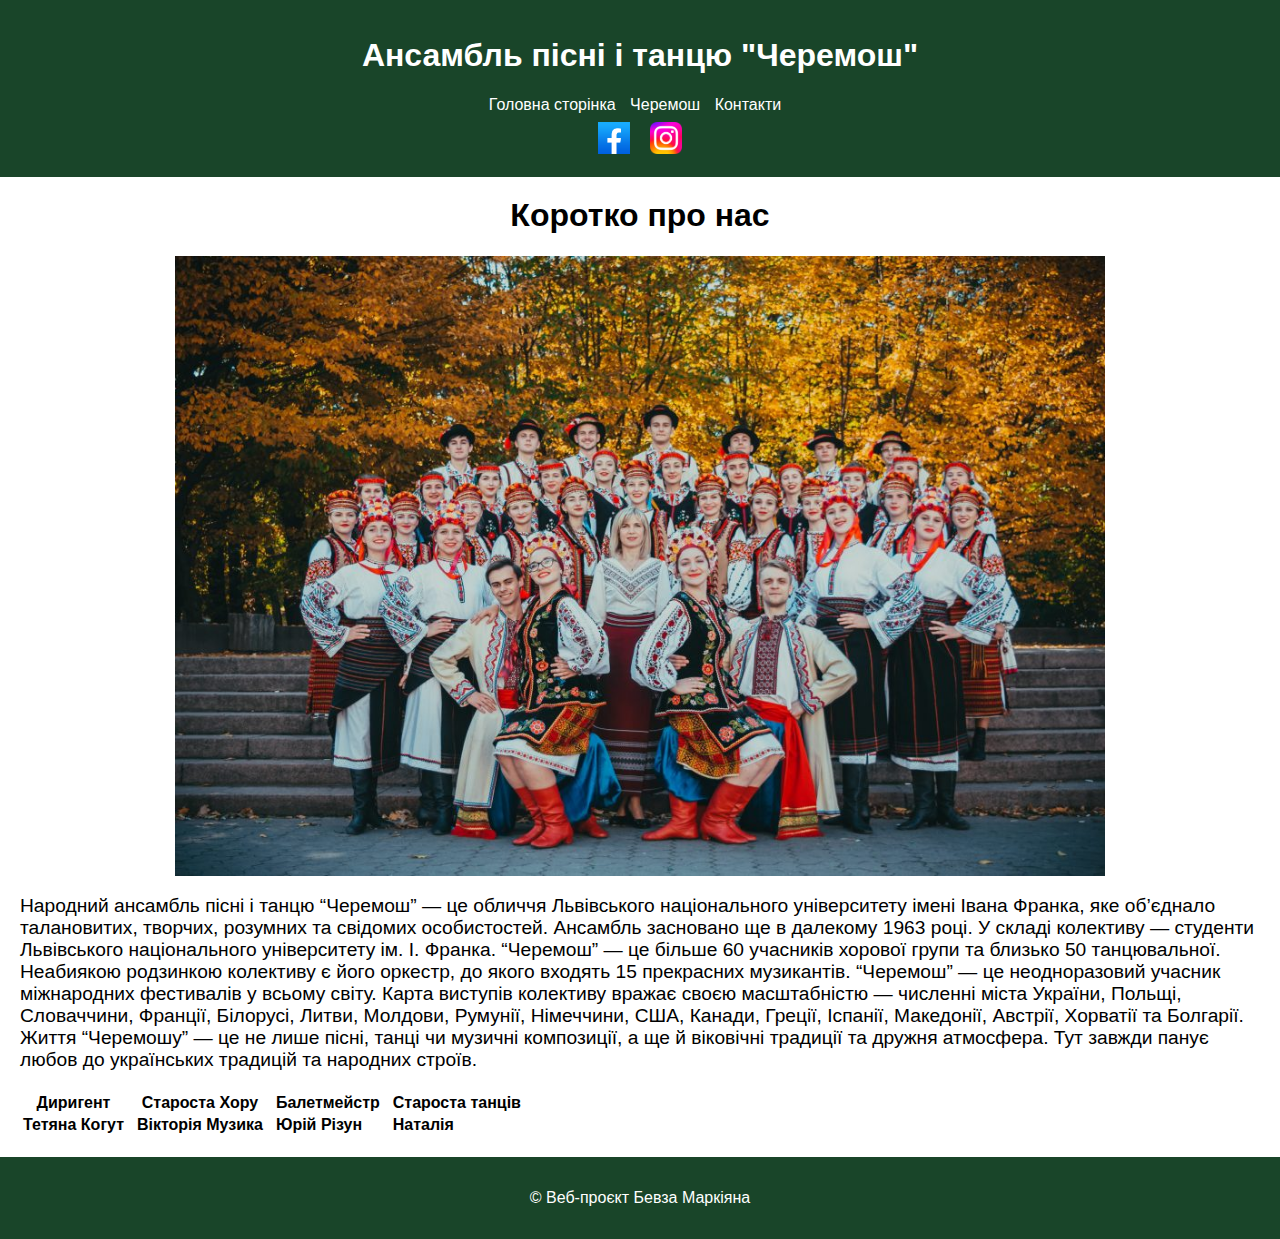
<file: index.html>
<!DOCTYPE html>
<html lang="ukr">

<head>
    <meta charset="UTF-8">
    <meta name="viewport" content="width=device-width, initial-scale=1.0">
    <link rel="stylesheet" href="styles.css">
    <title>Your Project Title</title>
</head>

<body>
    <header>
        <h1>Ансамбль пісні і танцю "Черемош"</h1>
        <nav class="main-nav"> 
            <ul class="main-nav-items">
                <li><a class="animated_text" href="index.html">Головна сторінка</a></li>
                <li><a class="animated_text" href="about.html">Черемош</a></li>
                <li><a class="animated_text" href="contact.html">Контакти</a></li>
                <div class="social-icons">
                    <a href="https://www.facebook.com/cheremosh.ensemble/" target="_blank">
                      <img src="images/apps.37935.9007199266245907.b029bd80-381a-4869-854f-bac6f359c5c9.png" alt="Facebook Icon">
                    </a>
                    <a href="https://www.instagram.com/cheremosh.ensemble/" target="_blank">
                      <img src="images/Instagram_logo_2022.svg.webp" alt="Instagram Icon">
                    </a>
                  </div>
            </ul>
        </nav>
    </header>

    <main>
        <section>
            <h1 class="about_us">Коротко про нас</h1>

            <img class="main-page__image" src="images/DSC3962-min-1024x683.jpg" >
            
            <p class="big_text">Народний ансамбль пісні і танцю “Черемош” — це обличчя Львівського національного університету імені Івана Франка, яке об’єднало талановитих, творчих, розумних та свідомих особистостей.

                Ансамбль засновано ще в далекому 1963 році. У складі колективу — студенти Львівського національного університету ім. І. Франка. “Черемош” — це більше 60 учасників хорової групи та близько 50 танцювальної. Неабиякою родзинкою колективу є його оркестр, до якого входять 15 прекрасних музикантів.
                
                “Черемош” — це неодноразовий учасник міжнародних фестивалів у всьому світу. Карта виступів колективу вражає своєю масштабністю — численні міста України, Польщі, Словаччини, Франції, Білорусі, Литви, Молдови, Румунії, Німеччини, США, Канади, Греції, Іспанії, Македонії, Австрії, Хорватії та Болгарії.
                
                Життя “Черемошу” — це не лише пісні, танці чи музичні композиції, а ще й віковічні традиції та дружня атмосфера. Тут завжди панує любов до українських традицій та народних строїв.  </p>
                <table>
                    <thead> 
                        <tr>
                            <th>Диригент</th> 
                             <th> &nbsp Староста Хору</th>
                              <th>&nbsp Балетмейстр</th> 
                              <th>&nbsp Староста танців  </th>
                        </tr>
                        <tbody>
                            <tr>
                    <td><strong> Тетяна Когут  </strong></td>
                    <td> <strong> &nbsp Вікторія Музика  </strong></td>
                    <td> <strong> &nbsp Юрій Різун  </strong></td>
                    <td><strong> &nbsp Наталія  </strong></td>
                            </tr>
                        </tbody>
               
                </table>
        </section>
    </main>

    <footer>
        <p>&copy; Веб-проєкт Бевза Маркіяна</p>
    </footer>
</body>

</html>
</file>
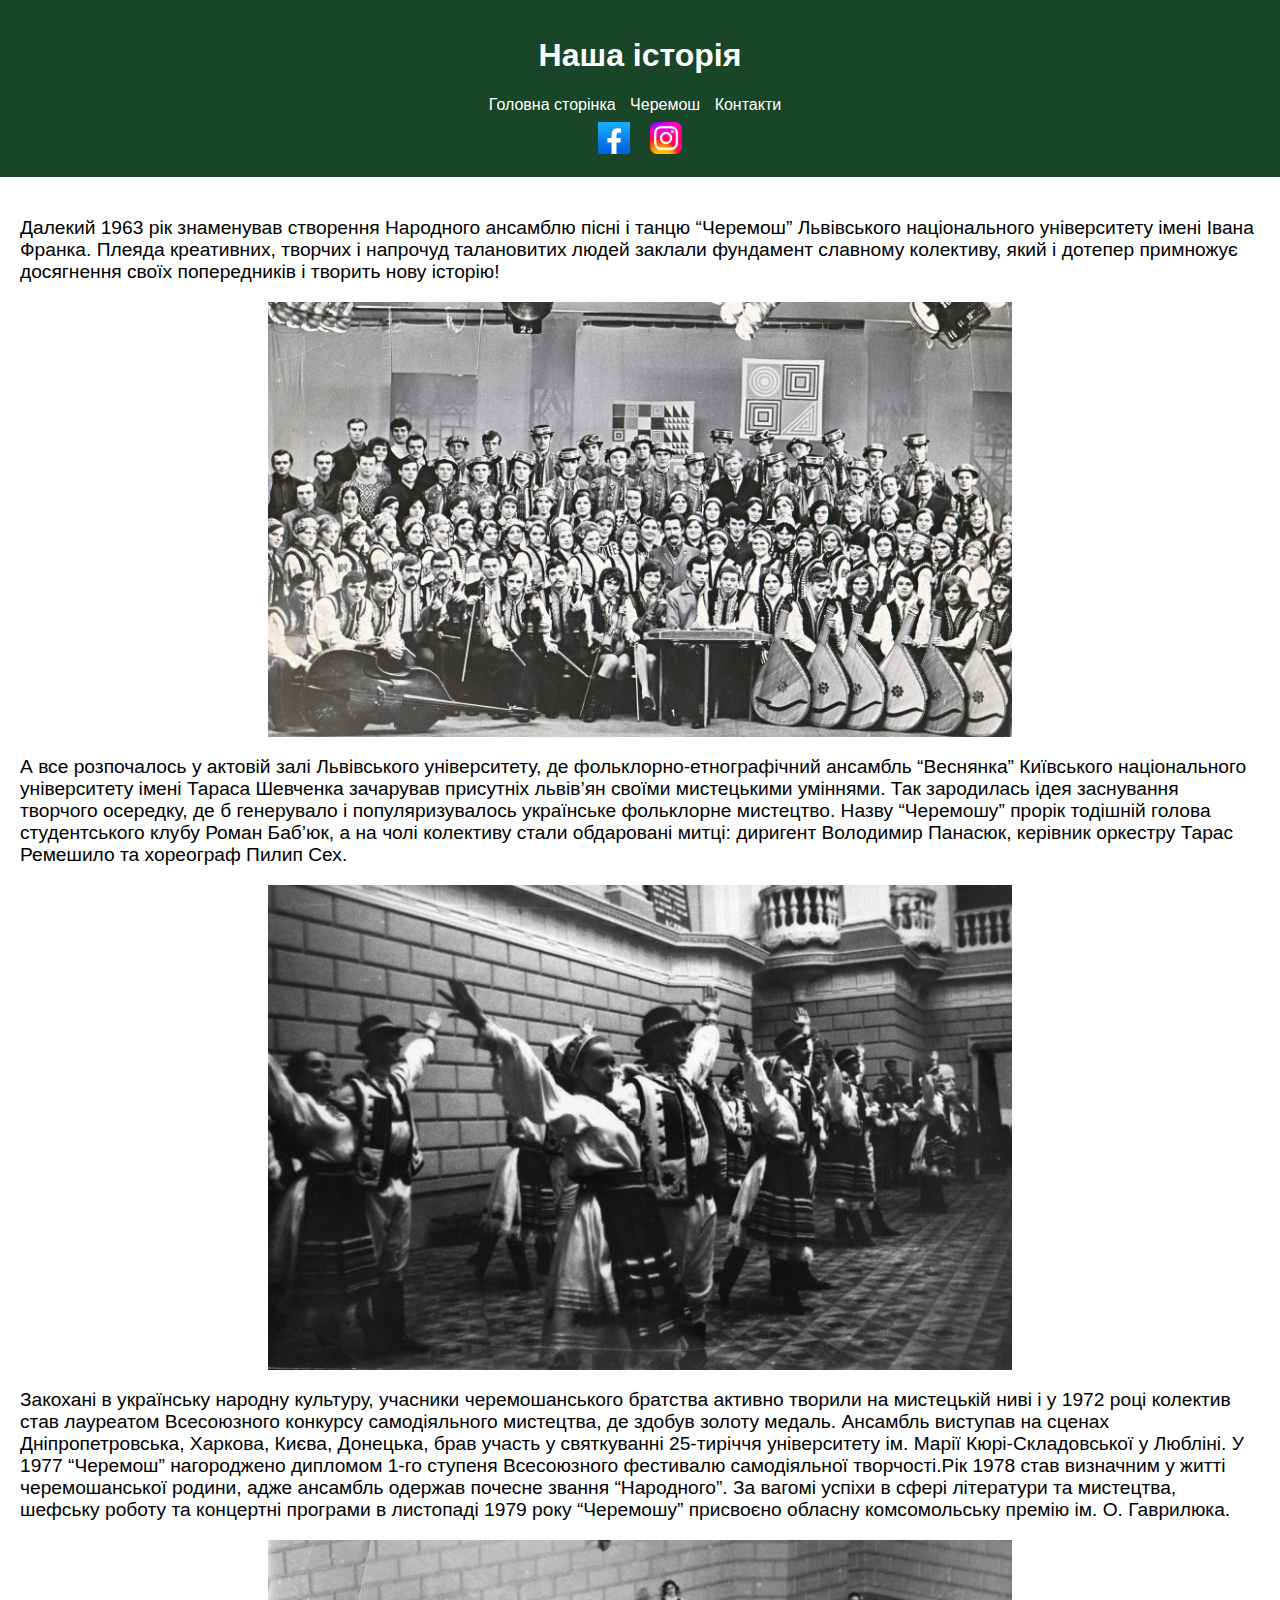
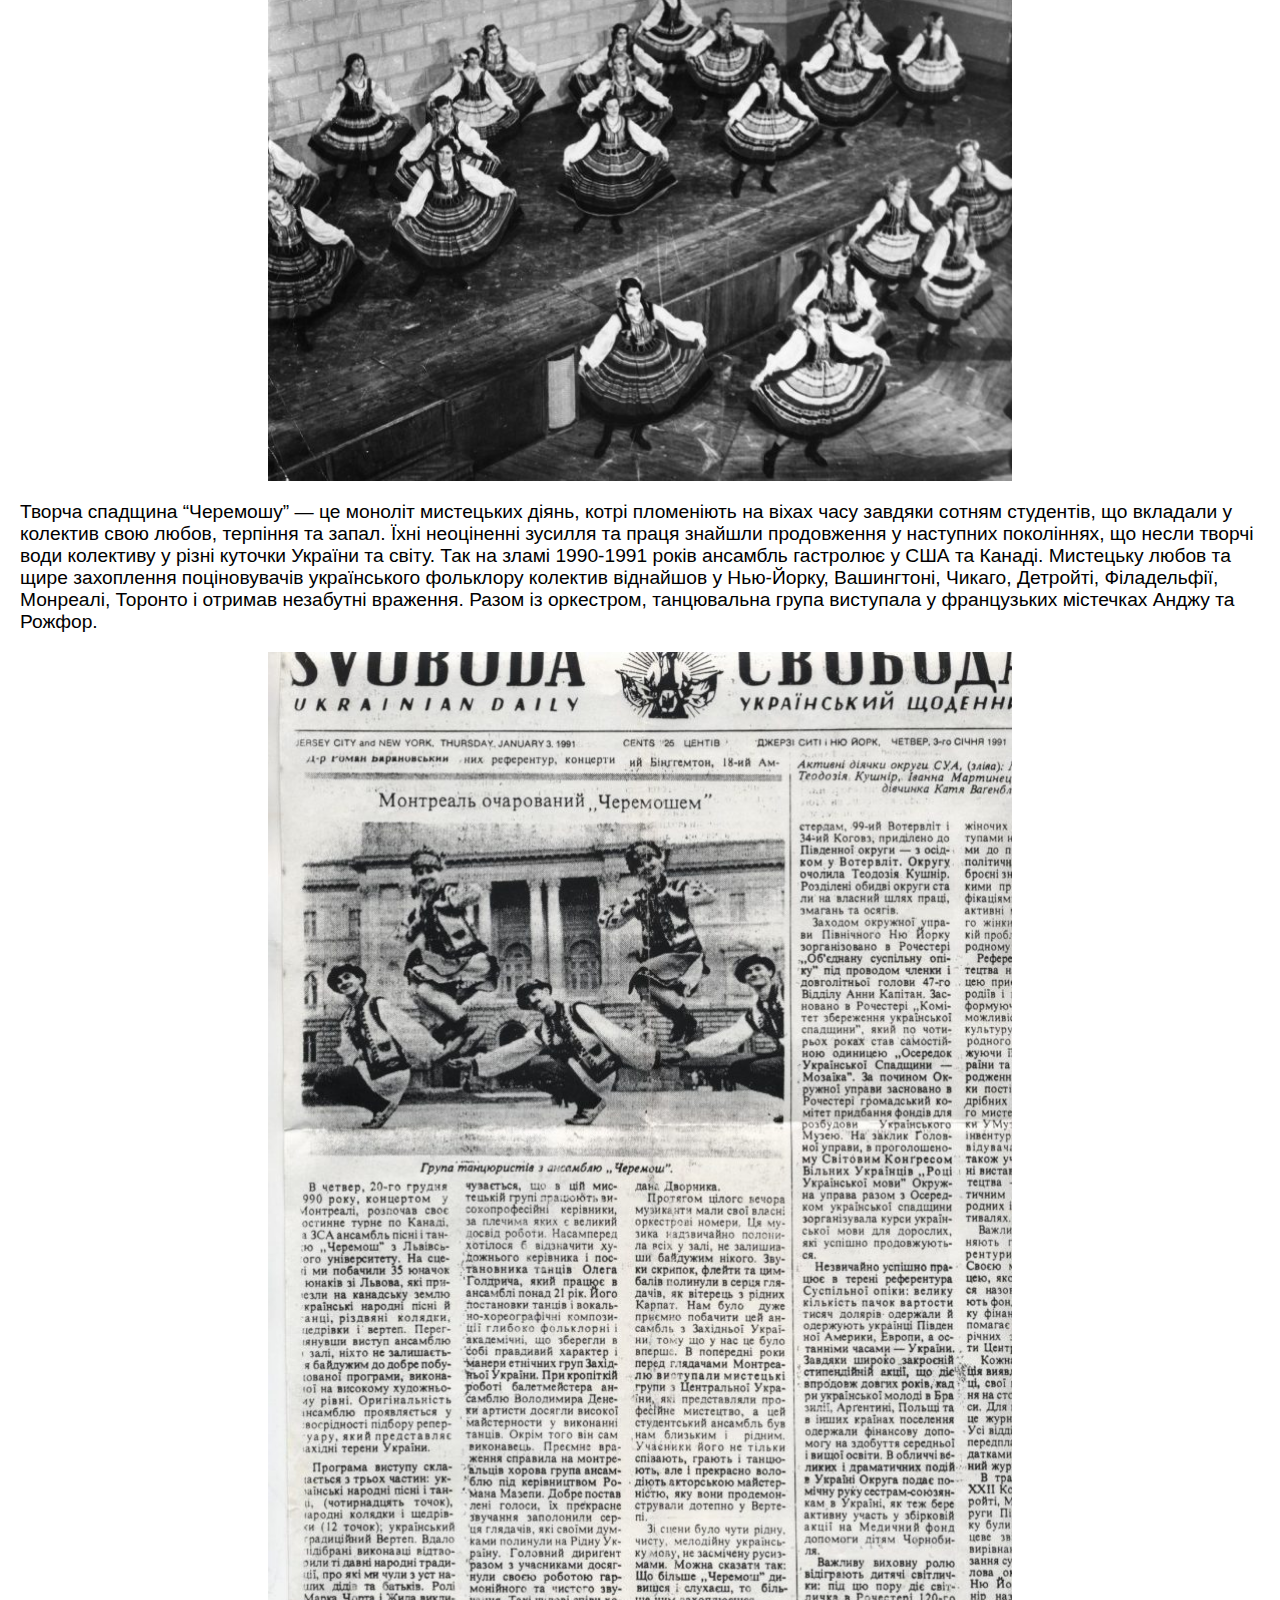
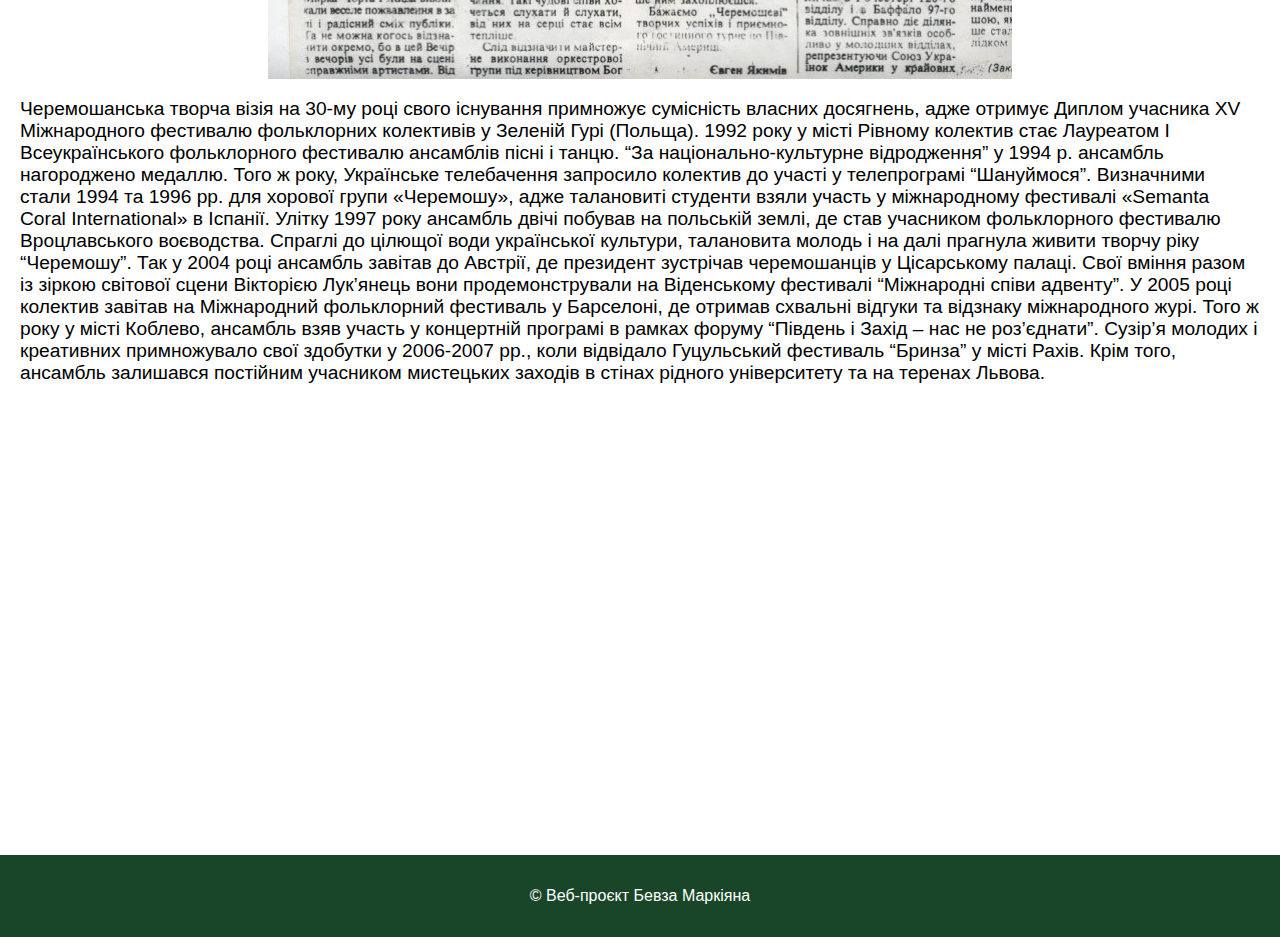
<file: about.html>
<!DOCTYPE html>
<html lang="ukr">

<head>
    <meta charset="UTF-8">
    <meta name="viewport" content="width=device-width, initial-scale=1.0">
    <link rel="stylesheet" href="styles.css">
    <title>Your Project Title</title>
</head>
<body>
    <header>
        <h1>Наша історія</h1>
        <nav class="main-nav">
            <ul class="main-nav-items">
                <li><a class="animated_text" href="index.html">Головна сторінка</a></li>
                <li><a class="animated_text"  href="about.html">Черемош</a></li>
                <li><a class="animated_text" href="contact.html">Контакти</a></li>
                <div class="social-icons">
                    <a href="https://www.facebook.com/cheremosh.ensemble/" target="_blank">
                      <img src="images/apps.37935.9007199266245907.b029bd80-381a-4869-854f-bac6f359c5c9.png" alt="Facebook Icon">
                    </a>
                    <a href="https://www.instagram.com/cheremosh.ensemble/" target="_blank">
                      <img src="images/Instagram_logo_2022.svg.webp" alt="Instagram Icon">
                    </a>
                  </div>
                  
            </ul>
        </nav>
    </header>
    <main>
<section>
<p class="big_text">Далекий 1963 рік знаменував створення Народного ансамблю пісні і танцю “Черемош” Львівського національного університету
     імені Івана Франка. Плеяда креативних, творчих і напрочуд талановитих людей заклали фундамент славному колективу, який
      і дотепер примножує досягнення своїх попередників і творить нову історію!</p>
<img class="image_about" src="images/CHeremosh-na-telebachenni-1-768x449.jpg" >
<p class="big_text">
    А все розпочалось у актовій залі Львівського університету, де фольклорно-етнографічний
     ансамбль “Веснянка” Київського національного університету імені
      Тараса Шевченка зачарував присутніх львів’ян своїми мистецькими уміннями. Так зародилась ідея заснування творчого
       осередку, де б генерувало і популяризувалось українське фольклорне мистецтво. Назву “Черемошу” прорік тодішній голова 
       студентського клубу Роман Баб’юк, а на чолі колективу стали обдаровані митці: диригент 
       Володимир Панасюк, керівник оркестру Тарас Ремешило та хореограф Пилип Сех.</p>
       <img class="image_about" src="images/img043-768x500.jpg">
       <p class="big_text">Закохані в українську народну культуру, учасники черемошанського братства активно творили на мистецькій 
        ниві і у 1972 році колектив став лауреатом Всесоюзного конкурсу самодіяльного мистецтва, де здобув золоту медаль.
        Ансамбль виступав на сценах Дніпропетровська, Харкова, Києва, Донецька, брав участь у святкуванні 25-тиріччя університету
         ім. Марії Кюрі-Складовської у Любліні. У 1977 “Черемош” нагороджено дипломом
          1-го ступеня Всесоюзного фестивалю самодіяльної творчості.Рік 1978 став визначним у житті черемошанської родини, адже ансамбль одержав почесне звання “Народного”.
           За вагомі успіхи в сфері літератури та мистецтва, шефську роботу та концертні програми в листопаді 1979 року “Черемошу” 
           присвоєно обласну комсомольську премію ім. О. Гаврилюка.</p>
          <img class="image_about" src="images/img013-768x559.jpg">
          <p class="big_text">Творча спадщина “Черемошу” — це моноліт мистецьких діянь, котрі пломеніють на віхах часу завдяки сотням студентів, що вкладали у колектив свою любов, терпіння та запал.
             Їхні неоціненні зусилля та праця знайшли продовження у наступних поколіннях, що несли творчі води колективу 
             у різні куточки України та світу. Так на зламі 1990-1991 років ансамбль гастролює у США та Канаді. 
             Мистецьку любов та щире захоплення поціновувачів українського фольклору колектив віднайшов у 
             Нью-Йорку, Вашингтоні, Чикаго, Детройті, Філадельфії, Монреалі, Торонто і отримав незабутні враження.
              Разом із оркестром, танцювальна група виступала у французьких містечках Анджу та Рожфор.
          </p>
          <img class="image_about" src="images/Kanadska-gazeta-2-1991-742x1024.jpg">
          <p class="big_text">Черемошанська творча візія на 30-му році свого існування примножує сумісність власних досягнень, адже отримує Диплом учасника XV Міжнародного фестивалю фольклорних колективів у Зеленій Гурі (Польща). 1992 року у місті Рівному колектив стає Лауреатом I Всеукраїнського фольклорного фестивалю 
            ансамблів пісні і танцю. “За національно-культурне відродження” у 1994 р. ансамбль нагороджено медаллю. Того ж року, Українське телебачення запросило колектив до участі у телепрограмі “Шануймося”.

            Визначними стали 1994 та 1996 рр. для хорової групи «Черемошу», адже талановиті студенти взяли участь у міжнародному фестивалі «Semanta Coral Іnternational» в Іспанії. Улітку 1997 року ансамбль двічі побував на польській землі, де став учасником фольклорного фестивалю Вроцлавського воєводства.
            
            Спраглі до цілющої води української культури, талановита молодь і на далі прагнула живити творчу ріку “Черемошу”. Так у 2004 році ансамбль завітав до Австрії, де президент зустрічав черемошанців у Цісарському палаці. Свої вміння разом із зіркою світової сцени Вікторією Лук’янець вони продемонстрували на Віденському фестивалі “Міжнародні співи адвенту”.
            
            У 2005 році колектив завітав на Міжнародний фольклорний фестиваль у Барселоні, де отримав схвальні відгуки та відзнаку міжнародного журі. Того ж року у місті Коблево, ансамбль взяв участь у концертній програмі в рамках форуму “Південь і Захід – нас не роз’єднати”.
            
            Сузір’я молодих і креативних примножувало свої здобутки у 2006-2007 рр., коли відвідало Гуцульський фестиваль “Бринза” у місті Рахів. Крім того, ансамбль залишався постійним учасником мистецьких заходів в стінах рідного університету та на теренах Львова.</p>
            <iframe class="iframe_video" src="https://www.youtube.com/embed/G3ZyiA5aVgU?si=0p4VZt01vLmH6F_I" title="YouTube video player" frameborder="0" allow="accelerometer; autoplay; clipboard-write; encrypted-media; gyroscope; picture-in-picture; web-share" allowfullscreen></iframe>
</section>


    </main>
    <footer>
        <p>&copy; Веб-проєкт Бевза Маркіяна</p>
    </footer>
</body>

</html>
</file>
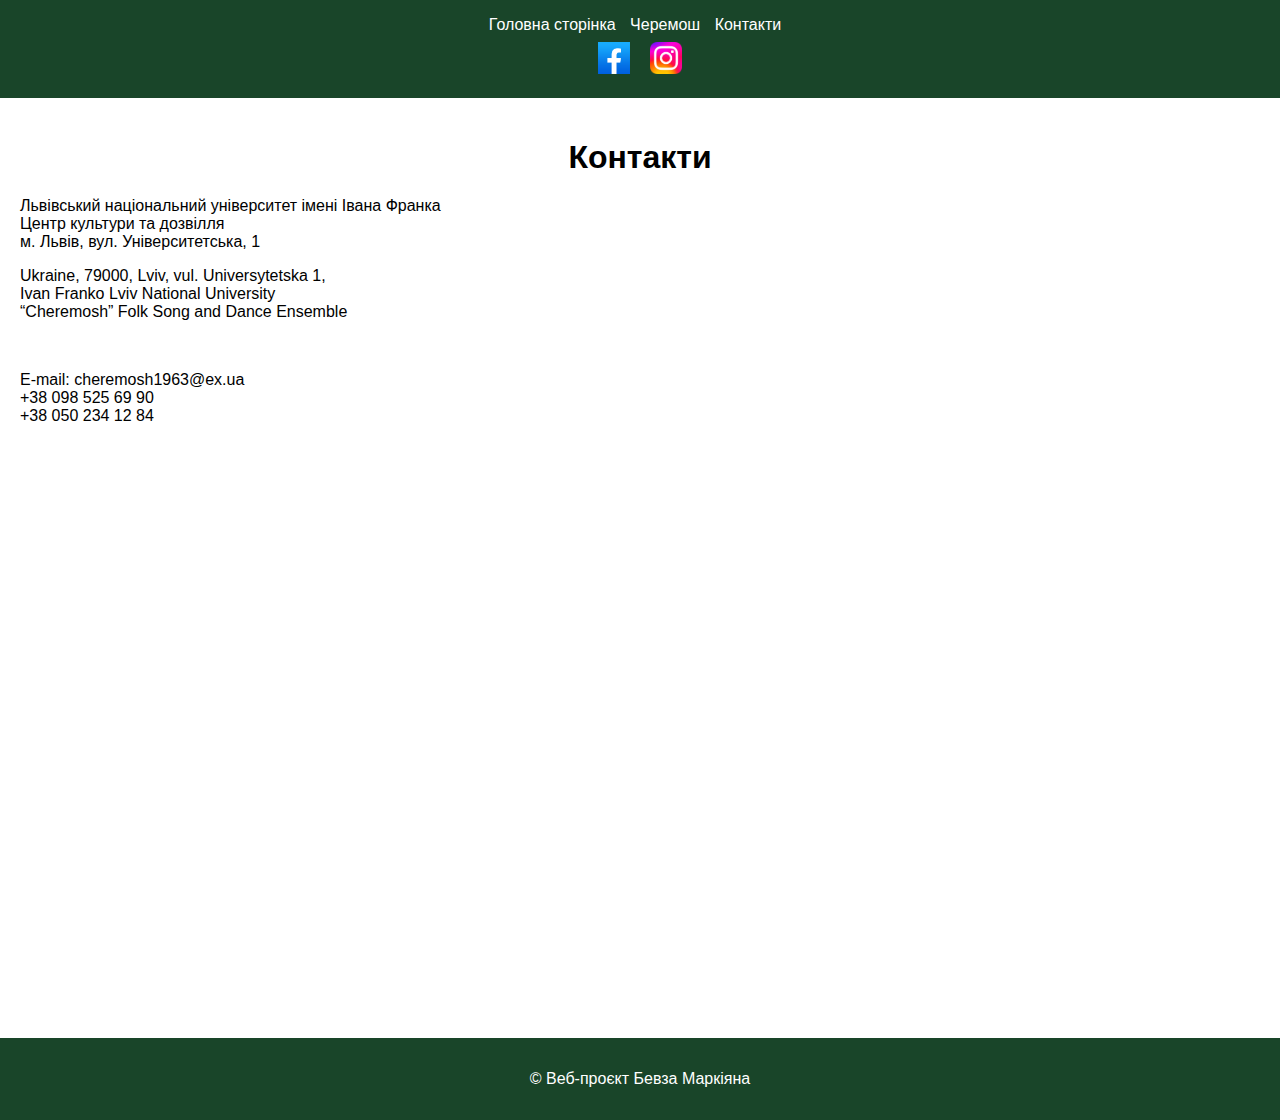
<file: contact.html>
<!DOCTYPE html>
<html lang="ukr">

<head>
    <meta charset="UTF-8">
    <meta name="viewport" content="width=device-width, initial-scale=1.0">
    <link rel="stylesheet" href="styles.css">
    <title>Your Project Title</title>
</head>

<body>
    <header>
        <nav class="main-nav">
            <ul class="main-nav-items">
                <li><a class="animated_text" href="index.html">Головна сторінка</a></li>
                <li><a class="animated_text" href="about.html">Черемош</a></li>
                <li><a class="animated_text" href="contact.html">Контакти</a></li>
                <div class="social-icons">
                    <a href="https://www.facebook.com/cheremosh.ensemble/" target="_blank">
                      <img src="images/apps.37935.9007199266245907.b029bd80-381a-4869-854f-bac6f359c5c9.png" alt="Facebook Icon">
                    </a>
                    <a href="https://www.instagram.com/cheremosh.ensemble/" target="_blank">
                      <img src="images/Instagram_logo_2022.svg.webp" alt="Instagram Icon">
                    </a>
                  </div>
            </ul>
        </nav>
    </header>
    <main class="main_contact">
<section>
<h1>Контакти</h1>
<p>Львівський національний університет імені Івана Франка<br>
    Центр культури та дозвілля<br>
    м. Львів, вул. Університетська, 1</p>

    <p>Ukraine, 79000, Lviv, vul. Universytetska 1,<br>
        Ivan Franko Lviv National University<br>
        “Cheremosh” Folk Song and Dance Ensemble</p><br>

        <p>E-mail: cheremosh1963@ex.ua<br>
            +38 098 525 69 90<br>
            +38 050 234 12 84</p>
</section>
    </main>
    <footer id="id">
        <p>&copy; Веб-проєкт Бевза Маркіяна</p>
    </footer>
</body>

</html>
</file>
<file: styles.css>
/* * {
  box-sizing: border-box;
} */

body {
    font-family: Arial, sans-serif;
    margin: 0;
    padding: 0;
}

header {
    background-color: rgb(25, 69, 41);
    color: #fff;
    padding: 1rem;
}

.main-nav-items {
    list-style-type: none;
    margin: 0;
    padding: 0;
    text-align: center;
}

nav ul li {
    display: inline;
    margin-right: 10px;
}

nav a {
    text-decoration: none;
    color: #fff;
}

main {
    padding: 20px;
}

footer {
    background-color: rgb(25, 69, 41);
    color: #fff;
    text-align: center;
    padding: 1em;
    position: relative;
    bottom: 0;
}
h1{
text-align: center;
}

.social-icons {
    display: flex;
    justify-content: center;
    margin-top: 0.5rem;
  }
  
  .social-icons a {
    margin: 0 10px;
  }
  
  .social-icons img {
    width: 32px;
    height: 32px;
    transition: transform 0.3s;
  }
  
  .social-icons a:hover img {
    transform: scale(1.5);
  }
  
.main-page__image{
  width: 75%;
  margin: 0 auto;
  display: block;
}

.main_contact {
  /* viewport height  */
  height: 100vh;
}

.animated_text {
  transition: font-size  0.3s;
}
 
.animated_text:hover{
  font-size: 1.1rem;
  transition: font-size 0.3s;
  border-bottom: 3px solid white;
}

.main-nav{
  height:4.1rem;
}

.big_text{
  font-size:larger;
}

.about_us{
  margin-top:0;
}

.image_about{ 
  margin: 0 auto;
  display: block;
  width: 60%;
}

.iframe_video {
  display: block;
  margin: 0 auto;
  width: 48rem;
  height: 27rem;
}

@media (max-width: 600px) {
  .image_about {
    width: 95%;
  }

  .main-page__image {
   width: 95%;
 }
}
</file>
